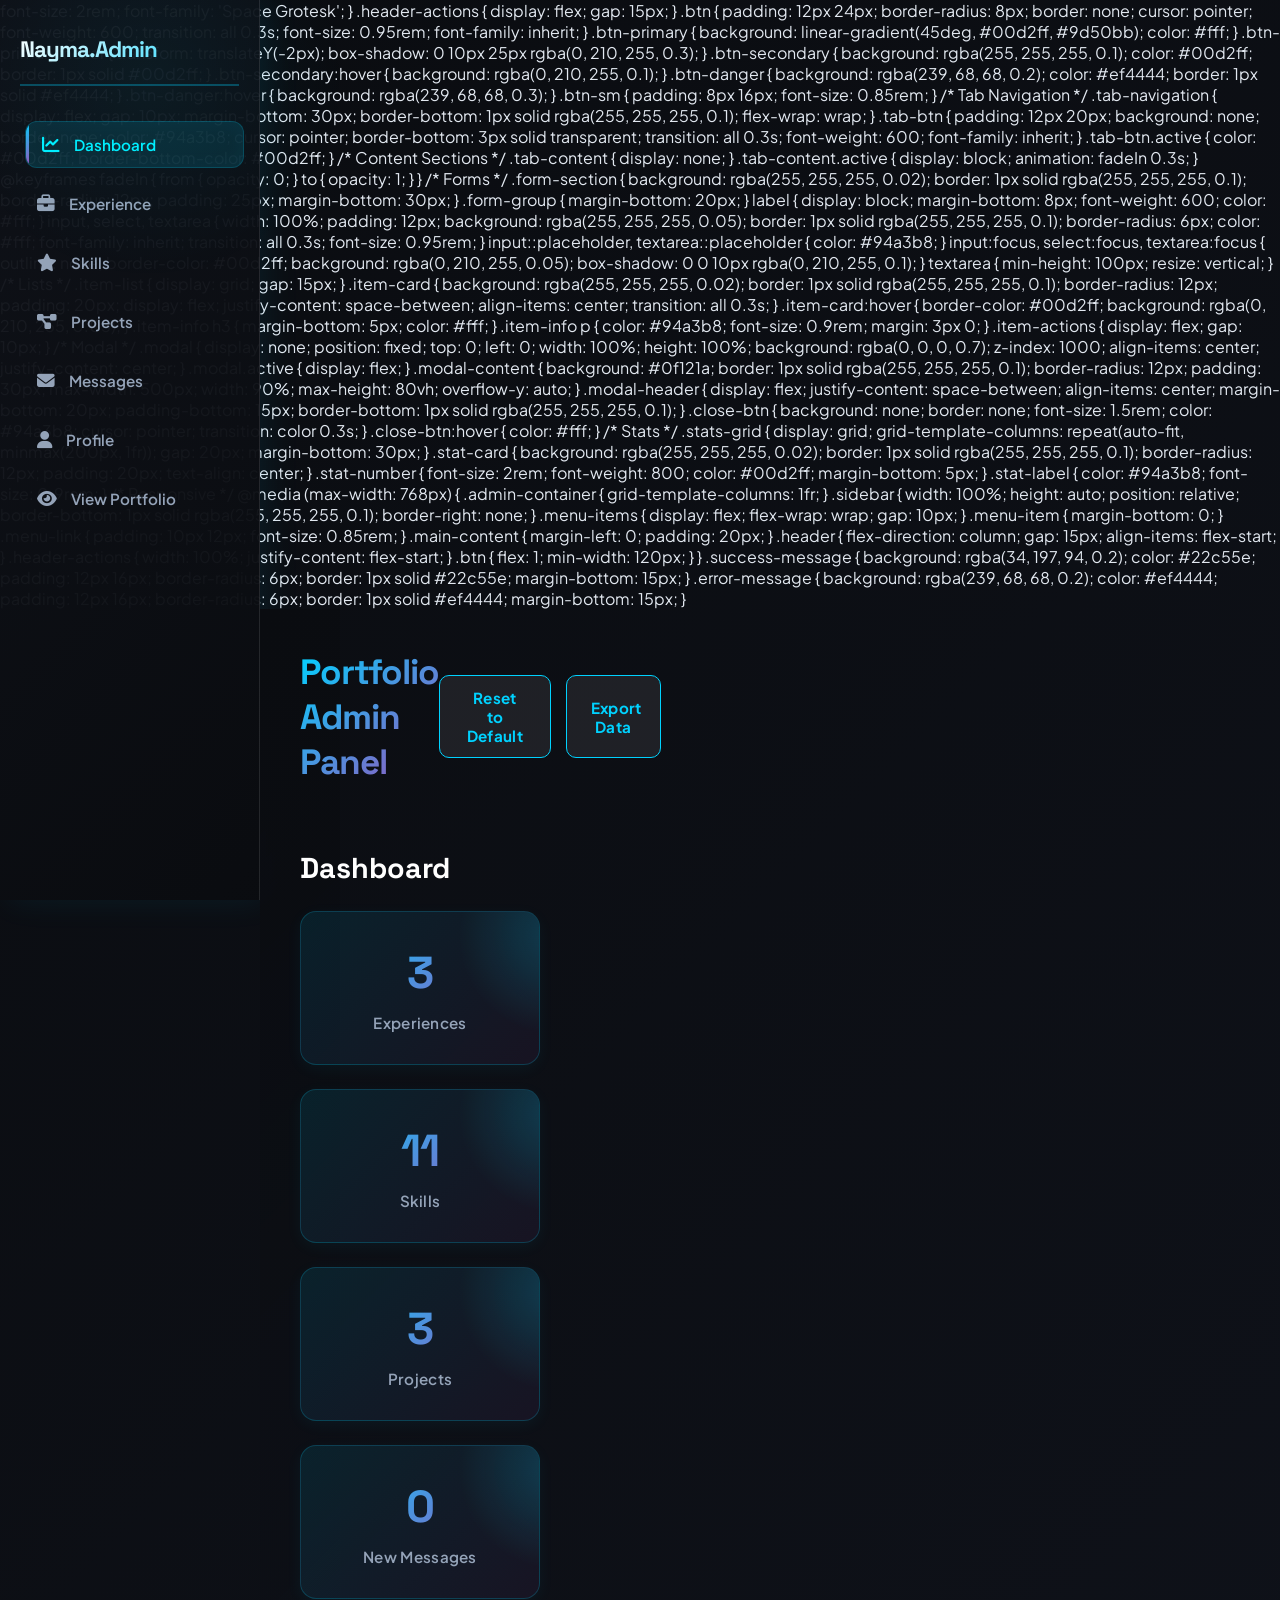
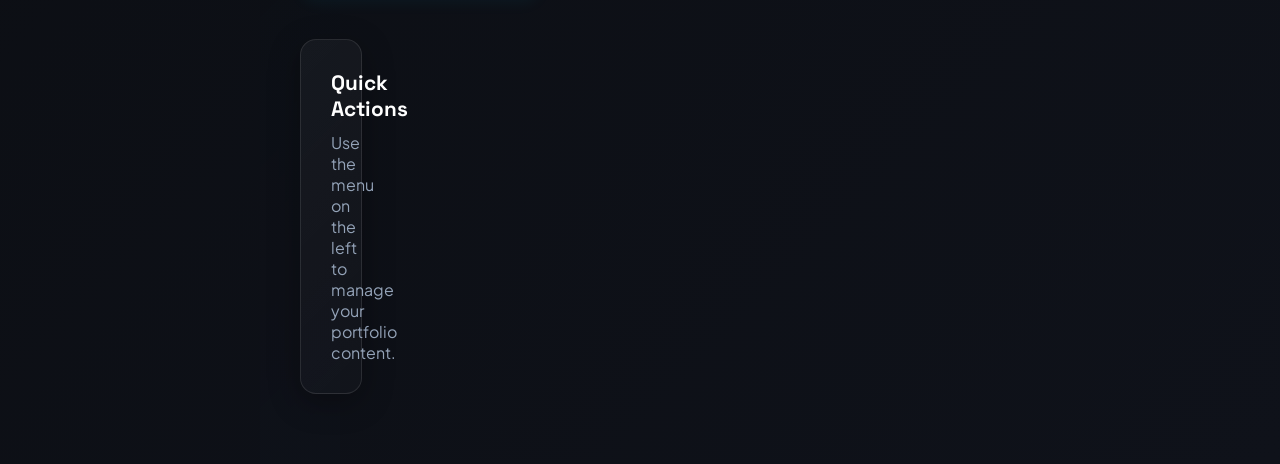
<file: admin.html>
<!DOCTYPE html>
<html lang="en">
<head>
    <meta charset="UTF-8">
    <meta name="viewport" content="width=device-width, initial-scale=1.0">
    <title>Admin Panel - Nayma QA Portfolio</title>
    <link rel="stylesheet" href="https://cdnjs.cloudflare.com/ajax/libs/font-awesome/6.7.0/css/all.min.css">
    <link href="https://fonts.googleapis.com/css2?family=Plus+Jakarta+Sans:wght@300;400;600;800&family=Space+Grotesk:wght@500;700&display=swap" rel="stylesheet">
    <style>
        * { margin: 0; padding: 0; box-sizing: border-box; }
        
        :root {
            --bg: #0a0c10;
            --bg-dark: #050607;
            --bg-light: #0f121a;
            --glass: rgba(255, 255, 255, 0.03);
            --border: rgba(255, 255, 255, 0.1);
            --primary: #00d2ff;
            --primary-light: #00f0ff;
            --secondary: #9d50bb;
            --text: #e2e8f0;
            --text-dim: #94a3b8;
            --success: #10b981;
            --error: #ef4444;
        }
        
        body {
            background: linear-gradient(135deg, var(--bg) 0%, var(--bg-light) 100%);
            color: var(--text);
            font-family: 'Plus Jakarta Sans', sans-serif;
            overflow-x: hidden;
        }

        .admin-container {
            display: grid;
            grid-template-columns: 260px 1fr;
            min-height: 100vh;
        }

        /* Sidebar - Premium Design */
        .sidebar {
            background: linear-gradient(135deg, rgba(15, 18, 25, 0.95) 0%, rgba(10, 12, 16, 0.98) 100%);
            border-right: 1px solid var(--border);
            padding: 35px 20px;
            position: fixed;
            left: 0;
            top: 0;
            width: 260px;
            height: 100vh;
            overflow-y: auto;
            box-shadow: 8px 0 32px rgba(0, 210, 255, 0.08);
        }

        .logo-admin {
            font-size: 1.4rem;
            font-weight: 800;
            margin-bottom: 35px;
            padding-bottom: 20px;
            border-bottom: 2px solid rgba(0, 210, 255, 0.3);
            color: #fff;
            background: linear-gradient(135deg, #fff 0%, var(--primary) 100%);
            -webkit-background-clip: text;
            background-clip: text;
            -webkit-text-fill-color: transparent;
            font-family: 'Space Grotesk';
            letter-spacing: -1px;
        }

        .logo-admin span {
            color: var(--primary);
        }

        .menu-items {
            list-style: none;
        }

        .menu-item {
            margin-bottom: 12px;
        }

        .menu-link {
            display: flex;
            align-items: center;
            gap: 14px;
            padding: 13px 16px;
            color: var(--text-dim);
            text-decoration: none;
            border-radius: 12px;
            transition: all 0.3s cubic-bezier(0.4, 0, 0.2, 1);
            cursor: pointer;
            border: 1px solid transparent;
            background: transparent;
            width: 100%;
            font-size: 0.95rem;
            font-family: inherit;
            font-weight: 600;
            position: relative;
            overflow: hidden;
        }

        .menu-link::before {
            content: '';
            position: absolute;
            left: 0;
            top: 0;
            height: 100%;
            width: 3px;
            background: linear-gradient(135deg, var(--primary), var(--secondary));
            transform: scaleY(0);
            transition: transform 0.3s;
            transform-origin: bottom;
        }

        .menu-link:hover,
        .menu-link.active {
            color: var(--primary-light);
            background: rgba(0, 210, 255, 0.12);
            border: 1px solid rgba(0, 210, 255, 0.2);
            box-shadow: inset 0 0 20px rgba(0, 210, 255, 0.05);
            transform: translateX(5px);
        }

        .menu-link:hover::before,
        .menu-link.active::before {
            transform: scaleY(1);
        }

        .menu-link i {
            font-size: 1.1rem;
            transition: all 0.3s;
        }

        .menu-link:hover i {
            transform: rotate(10deg) scale(1.15);
            filter: drop-shadow(0 0 10px rgba(0, 210, 255, 0.3));
        }

        /* Main Content */
        .main-content {
            margin-left: 260px;
            padding: 40px;
            background: linear-gradient(135deg, rgba(10,12,16,1) 0%, rgba(15,18,26,0.8) 100%);
            position: relative;
            min-height: 100vh;
        }

        .main-content::before {
            content: '';
            position: absolute;
            top: -50%;
            right: -10%;
            width: 400px;
            height: 400px;
            background: radial-gradient(circle, rgba(0,210,255,0.06) 0%, transparent 70%);
            border-radius: 50%;
            pointer-events: none;
        }

        .header {
            display: flex;
            justify-content: space-between;
            align-items: center;
            margin-bottom: 40px;
            padding-bottom: 25px;
            border-bottom: 1px solid var(--border);
            position: relative;
            z-index: 2;
        }

        h1 {
            font-size: 2.2rem;
            font-family: 'Space Grotesk';
            font-weight: 800;
            background: linear-gradient(135deg, var(--primary), var(--secondary));
            -webkit-background-clip: text;
            background-clip: text;
            -webkit-text-fill-color: transparent;
            letter-spacing: -1px;
        }

        h2 {
            font-size: 1.8rem;
            font-family: 'Space Grotesk';
            font-weight: 700;
            margin-bottom: 25px;
            color: #fff;
        }

        h3 {
            font-size: 1.3rem;
            font-family: 'Space Grotesk';
            font-weight: 700;
            color: #fff;
        }

        .header-actions {
            display: flex;
            gap: 15px;
        }

        .btn {
            padding: 12px 24px;
            border-radius: 10px;
            border: none;
            cursor: pointer;
            font-weight: 700;
            transition: all 0.3s cubic-bezier(0.4, 0, 0.2, 1);
            font-size: 0.95rem;
            font-family: inherit;
            position: relative;
            overflow: hidden;
            letter-spacing: 0.3px;
        }

        .btn::before {
            content: '';
            position: absolute;
            top: 0;
            left: -100%;
            width: 100%;
            height: 100%;
            background: linear-gradient(90deg, transparent, rgba(255,255,255,0.3), transparent);
            transition: left 0.5s;
        }

        .btn-primary {
            background: linear-gradient(135deg, var(--primary), var(--secondary));
            color: #000;
            font-weight: 800;
        }

        .btn-primary:hover {
            transform: translateY(-3px);
            box-shadow: 0 15px 35px rgba(0, 210, 255, 0.3);
            letter-spacing: 0.5px;
        }

        .btn-primary:hover::before {
            left: 100%;
        }

        .btn-secondary {
            background: rgba(255, 255, 255, 0.08);
            color: var(--primary);
            border: 1.5px solid var(--primary);
        }

        .btn-secondary:hover {
            background: rgba(0, 210, 255, 0.15);
            box-shadow: 0 8px 20px rgba(0, 210, 255, 0.2);
            transform: translateY(-2px);
        }

        .btn-danger {
            background: rgba(239, 68, 68, 0.15);
            color: #ef4444;
            border: 1.5px solid #ef4444;
        }

        .btn-danger:hover {
            background: rgba(239, 68, 68, 0.25);
            box-shadow: 0 8px 20px rgba(239, 68, 68, 0.2);
        }

        .btn-sm {
            padding: 9px 16px;
            font-size: 0.85rem;
        }

        /* Tab Navigation */
        .tab-navigation {
            display: flex;
            gap: 15px;
            margin-bottom: 35px;
            border-bottom: 2px solid var(--border);
            flex-wrap: wrap;
            position: relative;
            z-index: 2;
        }

        .tab-btn {
            padding: 14px 24px;
            background: none;
            border: none;
            color: var(--text-dim);
            cursor: pointer;
            border-bottom: 3px solid transparent;
            transition: all 0.3s cubic-bezier(0.4, 0, 0.2, 1);
            font-weight: 700;
            font-family: inherit;
            position: relative;
            font-size: 0.95rem;
        }

        .tab-btn::after {
            content: '';
            position: absolute;
            bottom: -3px;
            left: 0;
            width: 0;
            height: 3px;
            background: linear-gradient(90deg, var(--primary), var(--secondary));
            transition: width 0.3s;
        }

        .tab-btn:hover {
            color: var(--primary);
        }

        .tab-btn:hover::after {
            width: 100%;
        }

        .tab-btn.active {
            color: var(--primary-light);
            border-bottom-color: var(--primary);
        }

        .tab-btn.active::after {
            width: 100%;
        }

        /* Content Sections */
        .tab-content {
            display: none;
            animation: fadeIn 0.3s ease-out;
            position: relative;
            z-index: 2;
        }

        .tab-content.active {
            display: block;
        }

        @keyframes fadeIn {
            from { opacity: 0; transform: translateY(10px); }
            to { opacity: 1; transform: translateY(0); }
        }

        /* Forms */
        .form-section {
            background: linear-gradient(135deg, rgba(255,255,255,0.04) 0%, rgba(255,255,255,0.02) 100%);
            border: 1px solid var(--border);
            border-radius: 16px;
            padding: 30px;
            margin-bottom: 30px;
            box-shadow: 0 8px 32px rgba(0, 0, 0, 0.3);
            transition: all 0.3s;
        }

        .form-section:hover {
            border-color: rgba(0, 210, 255, 0.2);
            box-shadow: 0 12px 48px rgba(0, 210, 255, 0.1);
        }

        .form-group {
            margin-bottom: 22px;
        }

        label {
            display: block;
            margin-bottom: 10px;
            font-weight: 700;
            color: #fff;
            font-size: 0.95rem;
            letter-spacing: 0.3px;
        }

        input, select, textarea {
            width: 100%;
            padding: 13px 16px;
            background: rgba(255, 255, 255, 0.05);
            border: 1.5px solid var(--border);
            border-radius: 10px;
            color: #fff;
            font-family: inherit;
            transition: all 0.3s cubic-bezier(0.4, 0, 0.2, 1);
            font-size: 0.95rem;
        }

        input::placeholder,
        textarea::placeholder {
            color: var(--text-dim);
        }

        input:focus, select:focus, textarea:focus {
            outline: none;
            border-color: var(--primary);
            background: rgba(0, 210, 255, 0.08);
            box-shadow: 0 0 20px rgba(0, 210, 255, 0.2), inset 0 0 10px rgba(0, 210, 255, 0.05);
            transform: translateY(-2px);
        }

        textarea {
            min-height: 120px;
            resize: vertical;
        }

        /* Lists */
        .item-list {
            display: grid;
            gap: 18px;
            position: relative;
            z-index: 2;
        }

        .item-card {
            background: linear-gradient(135deg, rgba(255,255,255,0.03) 0%, rgba(255,255,255,0.01) 100%);
            border: 1px solid var(--border);
            border-radius: 14px;
            padding: 24px;
            display: flex;
            justify-content: space-between;
            align-items: center;
            transition: all 0.3s cubic-bezier(0.4, 0, 0.2, 1);
            position: relative;
            overflow: hidden;
        }

        .item-card::before {
            content: '';
            position: absolute;
            top: 0;
            left: 0;
            right: 0;
            height: 1px;
            background: linear-gradient(90deg, transparent, var(--primary), transparent);
            opacity: 0;
            transition: opacity 0.3s;
        }

        .item-card:hover {
            border-color: var(--primary);
            background: linear-gradient(135deg, rgba(0,210,255,0.08) 0%, rgba(157,80,187,0.05) 100%);
            transform: translateY(-5px);
            box-shadow: 0 15px 40px rgba(0, 210, 255, 0.15);
        }

        .item-card:hover::before {
            opacity: 1;
        }

        .item-info h3 {
            margin-bottom: 8px;
            color: #fff;
            font-size: 1.2rem;
        }

        .item-info p {
            color: var(--text-dim);
            font-size: 0.9rem;
            margin: 4px 0;
            line-height: 1.5;
        }

        .item-actions {
            display: flex;
            gap: 12px;
        }

        /* Modal */
        .modal {
            display: none;
            position: fixed;
            top: 0;
            left: 0;
            width: 100%;
            height: 100%;
            background: rgba(0, 0, 0, 0.8);
            z-index: 2000;
            align-items: center;
            justify-content: center;
            -webkit-backdrop-filter: blur(8px);
            backdrop-filter: blur(8px);
        }

        .modal.active {
            display: flex;
            animation: fadeIn 0.3s ease-out;
        }

        .modal-content {
            background: linear-gradient(135deg, var(--bg-light) 0%, var(--bg) 100%);
            border: 1px solid var(--border);
            border-radius: 16px;
            padding: 35px;
            max-width: 520px;
            width: 90%;
            max-height: 85vh;
            overflow-y: auto;
            box-shadow: 0 25px 80px rgba(0, 0, 0, 0.5), 0 0 60px rgba(0, 210, 255, 0.15);
        }

        .modal-header {
            display: flex;
            justify-content: space-between;
            align-items: center;
            margin-bottom: 25px;
            padding-bottom: 20px;
            border-bottom: 1px solid var(--border);
        }

        .modal-header h3 {
            margin: 0;
        }

        .close-btn {
            background: none;
            border: none;
            font-size: 1.6rem;
            color: var(--text-dim);
            cursor: pointer;
            transition: all 0.3s;
            width: 36px;
            height: 36px;
            display: flex;
            align-items: center;
            justify-content: center;
            border-radius: 8px;
            background: rgba(255, 255, 255, 0.05);
        }

        .close-btn:hover {
            color: var(--error);
            background: rgba(239, 68, 68, 0.1);
            transform: rotate(90deg);
        }

        /* Stats */
        .stats-grid {
            display: grid;
            grid-template-columns: repeat(auto-fit, minmax(240px, 1fr));
            gap: 24px;
            margin-bottom: 40px;
            position: relative;
            z-index: 2;
        }

        .stat-card {
            background: linear-gradient(135deg, rgba(0,210,255,0.1) 0%, rgba(157,80,187,0.08) 100%);
            border: 1.5px solid rgba(0, 210, 255, 0.2);
            border-radius: 16px;
            padding: 32px 24px;
            text-align: center;
            transition: all 0.3s cubic-bezier(0.4, 0, 0.2, 1);
            position: relative;
            overflow: hidden;
            box-shadow: 0 4px 16px rgba(0, 210, 255, 0.05);
        }

        .stat-card::before {
            content: '';
            position: absolute;
            top: -50%;
            right: -50%;
            width: 200px;
            height: 200px;
            background: radial-gradient(circle, rgba(0,210,255,0.2) 0%, transparent 70%);
            border-radius: 50%;
            pointer-events: none;
        }

        .stat-card:hover {
            border-color: var(--primary);
            background: linear-gradient(135deg, rgba(0,210,255,0.15) 0%, rgba(157,80,187,0.12) 100%);
            transform: translateY(-8px);
            box-shadow: 0 15px 40px rgba(0, 210, 255, 0.2);
        }

        .stat-number {
            font-size: 2.8rem;
            font-weight: 800;
            background: linear-gradient(135deg, var(--primary), var(--secondary));
            -webkit-background-clip: text;
            background-clip: text;
            -webkit-text-fill-color: transparent;
            margin-bottom: 12px;
            font-family: 'Space Grotesk';
            letter-spacing: -1px;
        }

        .stat-label {
            color: var(--text-dim);
            font-size: 0.95rem;
            font-weight: 600;
            letter-spacing: 0.3px;
        }

        /* Message List Styling */
        .message-list {
            display: grid;
            gap: 18px;
            margin-top: 20px;
        }

        .message-card {
            background: linear-gradient(135deg, rgba(255,255,255,0.04) 0%, rgba(255,255,255,0.02) 100%);
            border: 1.5px solid var(--border);
            border-radius: 14px;
            padding: 22px;
            transition: all 0.3s cubic-bezier(0.4, 0, 0.2, 1);
            position: relative;
            overflow: hidden;
            box-shadow: 0 2px 8px rgba(0, 0, 0, 0.2);
        }

        .message-card::before {
            content: '';
            position: absolute;
            left: 0;
            top: 0;
            width: 4px;
            height: 100%;
            background: linear-gradient(180deg, var(--primary), var(--secondary));
            opacity: 0.8;
        }

        .message-card.unread {
            border-color: rgba(0, 210, 255, 0.3);
            background: linear-gradient(135deg, rgba(0,210,255,0.08) 0%, rgba(157,80,187,0.05) 100%);
            box-shadow: 0 0 20px rgba(0, 210, 255, 0.1);
        }

        .message-card:hover {
            border-color: rgba(0, 210, 255, 0.4);
            transform: translateY(-3px);
            box-shadow: 0 8px 24px rgba(0, 210, 255, 0.15);
        }

        .message-header {
            display: flex;
            justify-content: space-between;
            align-items: flex-start;
            margin-bottom: 14px;
            gap: 12px;
        }

        .message-sender {
            display: flex;
            flex-direction: column;
            gap: 4px;
        }

        .message-sender-name {
            font-weight: 700;
            color: #fff;
            font-size: 1rem;
        }

        .message-sender-email {
            color: var(--primary);
            font-size: 0.85rem;
        }

        .message-badge {
            display: inline-flex;
            align-items: center;
            gap: 6px;
            padding: 6px 12px;
            background: rgba(0, 210, 255, 0.15);
            border: 1px solid rgba(0, 210, 255, 0.3);
            border-radius: 8px;
            font-size: 0.75rem;
            font-weight: 700;
            color: var(--primary);
            text-transform: uppercase;
            letter-spacing: 0.5px;
        }

        .message-badge.responded {
            background: rgba(16, 185, 129, 0.15);
            border-color: rgba(16, 185, 129, 0.3);
            color: var(--success);
        }

        .message-type {
            font-size: 0.8rem;
            padding: 4px 10px;
            background: rgba(157, 80, 187, 0.2);
            border-radius: 6px;
            color: #d8aff1;
            margin-bottom: 10px;
            display: inline-block;
        }

.message-content {
            margin: 14px 0;
            line-height: 1.6;
            color: var(--text);
            font-size: 0.95rem;
            word-break: break-word;
            white-space: pre-wrap;
        }

        .message-footer {
            display: flex;
            justify-content: space-between;
            align-items: center;
            margin-top: 16px;
            padding-top: 14px;
            border-top: 1px solid rgba(255, 255, 255, 0.08);
            font-size: 0.8rem;
            color: var(--text-dim);
            flex-wrap: wrap;
            gap: 10px;
        }

        .message-timestamp {
            display: flex;
            align-items: center;
            gap: 6px;
        }

        .message-actions {
            display: flex;
            gap: 8px;
            flex-wrap: wrap;
        }

        .message-action-btn {
            padding: 6px 12px;
            background: transparent;
            border: 1px solid var(--border);
            border-radius: 6px;
            color: var(--text-dim);
            cursor: pointer;
            font-size: 0.8rem;
            transition: all 0.3s;
            font-family: inherit;
            font-weight: 600;
        }

        .message-action-btn:hover {
            border-color: var(--primary);
            color: var(--primary);
            background: rgba(0, 210, 255, 0.05);
        }

        .message-action-btn.delete:hover {
            border-color: var(--error);
            color: var(--error);
            background: rgba(239, 68, 68, 0.05);
        }

        .empty-state {
            text-align: center;
            padding: 60px 20px;
            color: var(--text-dim);
        }

        .empty-state i {
            font-size: 3rem;
            margin-bottom: 15px;
            opacity: 0.5;
        }

        .empty-state p {
            font-size: 1rem;
        }

        /* Utility Classes for Admin Layout */
        .section-header-row {
            display: flex;
            justify-content: space-between;
            align-items: center;
            margin-bottom: 25px;
        }

        .section-title-action {
            display: flex;
            justify-content: space-between;
            align-items: center;
            margin-bottom: 20px;
        }

        .input-flex-group {
            display: flex;
            gap: 10px;
            margin-bottom: 20px;
        }

        .input-flex-item {
            flex: 1;
        }

        .modal-button-group {
            display: flex;
            gap: 10px;
        }

        .modal-button-group .btn {
            flex: 1;
        }

        .flex-start-center {
            display: flex;
            align-items: flex-start;
        }

        .opacity-reduced {
            opacity: 0.7;
        }

        /* Responsive */
        @media (max-width: 1024px) {
            .admin-container {
                grid-template-columns: 220px 1fr;
            }
            .sidebar {
                width: 220px;
            }
            .main-content {
                margin-left: 220px;
                padding: 30px;
            }
            .logo-admin {
                font-size: 1.2rem;
            }
        }

        @media (max-width: 768px) {
            .admin-container {
                grid-template-columns: 1fr;
            }

            .sidebar {
                width: 100%;
                height: auto;
                position: relative;
                border-bottom: 1px solid var(--border);
                border-right: none;
                padding: 20px;
            }

            .menu-items {
                display: flex;
                flex-wrap: wrap;
                gap: 10px;
            }

            .menu-item {
                margin-bottom: 0;
            }

            .menu-link {
                padding: 10px 12px;
                font-size: 0.85rem;
            }

            .main-content {
                margin-left: 0;
                padding: 20px;
            }

            .header {
                flex-direction: column;
                gap: 15px;
                align-items: flex-start;
            }

            .header-actions {
                width: 100%;
                justify-content: flex-start;
            }

            .btn {
                flex: 1;
                min-width: 130px;
            }

            .stats-grid {
                grid-template-columns: 1fr;
            }

            .item-card {
                flex-direction: column;
                align-items: flex-start;
            }

            .item-actions {
                width: 100%;
                margin-top: 15px;
            }

            h1 {
                font-size: 1.8rem;
            }
        }

        .success-message {
            background: rgba(16, 185, 129, 0.15);
            color: var(--success);
            padding: 14px 18px;
            border-radius: 10px;
            border: 1.5px solid var(--success);
            margin-bottom: 20px;
            font-weight: 600;
            animation: slideIn 0.3s ease-out;
        }

        .error-message {
            background: rgba(239, 68, 68, 0.15);
            color: var(--error);
            padding: 14px 18px;
            border-radius: 10px;
            border: 1.5px solid var(--error);
            margin-bottom: 20px;
            font-weight: 600;
            animation: slideIn 0.3s ease-out;
        }

        @keyframes slideIn {
            from {
                opacity: 0;
                transform: translateY(-10px);
            }
            to {
                opacity: 1;
                transform: translateY(0);
            }
        }
    </style>
            font-size: 2rem;
            font-family: 'Space Grotesk';
        }

        .header-actions {
            display: flex;
            gap: 15px;
        }

        .btn {
            padding: 12px 24px;
            border-radius: 8px;
            border: none;
            cursor: pointer;
            font-weight: 600;
            transition: all 0.3s;
            font-size: 0.95rem;
            font-family: inherit;
        }

        .btn-primary {
            background: linear-gradient(45deg, #00d2ff, #9d50bb);
            color: #fff;
        }

        .btn-primary:hover {
            transform: translateY(-2px);
            box-shadow: 0 10px 25px rgba(0, 210, 255, 0.3);
        }

        .btn-secondary {
            background: rgba(255, 255, 255, 0.1);
            color: #00d2ff;
            border: 1px solid #00d2ff;
        }

        .btn-secondary:hover {
            background: rgba(0, 210, 255, 0.1);
        }

        .btn-danger {
            background: rgba(239, 68, 68, 0.2);
            color: #ef4444;
            border: 1px solid #ef4444;
        }

        .btn-danger:hover {
            background: rgba(239, 68, 68, 0.3);
        }

        .btn-sm {
            padding: 8px 16px;
            font-size: 0.85rem;
        }

        /* Tab Navigation */
        .tab-navigation {
            display: flex;
            gap: 10px;
            margin-bottom: 30px;
            border-bottom: 1px solid rgba(255, 255, 255, 0.1);
            flex-wrap: wrap;
        }

        .tab-btn {
            padding: 12px 20px;
            background: none;
            border: none;
            color: #94a3b8;
            cursor: pointer;
            border-bottom: 3px solid transparent;
            transition: all 0.3s;
            font-weight: 600;
            font-family: inherit;
        }

        .tab-btn.active {
            color: #00d2ff;
            border-bottom-color: #00d2ff;
        }

        /* Content Sections */
        .tab-content {
            display: none;
        }

        .tab-content.active {
            display: block;
            animation: fadeIn 0.3s;
        }

        @keyframes fadeIn {
            from { opacity: 0; }
            to { opacity: 1; }
        }

        /* Forms */
        .form-section {
            background: rgba(255, 255, 255, 0.02);
            border: 1px solid rgba(255, 255, 255, 0.1);
            border-radius: 12px;
            padding: 25px;
            margin-bottom: 30px;
        }

        .form-group {
            margin-bottom: 20px;
        }

        label {
            display: block;
            margin-bottom: 8px;
            font-weight: 600;
            color: #fff;
        }

        input, select, textarea {
            width: 100%;
            padding: 12px;
            background: rgba(255, 255, 255, 0.05);
            border: 1px solid rgba(255, 255, 255, 0.1);
            border-radius: 6px;
            color: #fff;
            font-family: inherit;
            transition: all 0.3s;
            font-size: 0.95rem;
        }

        input::placeholder,
        textarea::placeholder {
            color: #94a3b8;
        }

        input:focus, select:focus, textarea:focus {
            outline: none;
            border-color: #00d2ff;
            background: rgba(0, 210, 255, 0.05);
            box-shadow: 0 0 10px rgba(0, 210, 255, 0.1);
        }

        textarea {
            min-height: 100px;
            resize: vertical;
        }

        /* Lists */
        .item-list {
            display: grid;
            gap: 15px;
        }

        .item-card {
            background: rgba(255, 255, 255, 0.02);
            border: 1px solid rgba(255, 255, 255, 0.1);
            border-radius: 12px;
            padding: 20px;
            display: flex;
            justify-content: space-between;
            align-items: center;
            transition: all 0.3s;
        }

        .item-card:hover {
            border-color: #00d2ff;
            background: rgba(0, 210, 255, 0.05);
        }

        .item-info h3 {
            margin-bottom: 5px;
            color: #fff;
        }

        .item-info p {
            color: #94a3b8;
            font-size: 0.9rem;
            margin: 3px 0;
        }

        .item-actions {
            display: flex;
            gap: 10px;
        }

        /* Modal */
        .modal {
            display: none;
            position: fixed;
            top: 0;
            left: 0;
            width: 100%;
            height: 100%;
            background: rgba(0, 0, 0, 0.7);
            z-index: 1000;
            align-items: center;
            justify-content: center;
        }

        .modal.active {
            display: flex;
        }

        .modal-content {
            background: #0f121a;
            border: 1px solid rgba(255, 255, 255, 0.1);
            border-radius: 12px;
            padding: 30px;
            max-width: 500px;
            width: 90%;
            max-height: 80vh;
            overflow-y: auto;
        }

        .modal-header {
            display: flex;
            justify-content: space-between;
            align-items: center;
            margin-bottom: 20px;
            padding-bottom: 15px;
            border-bottom: 1px solid rgba(255, 255, 255, 0.1);
        }

        .close-btn {
            background: none;
            border: none;
            font-size: 1.5rem;
            color: #94a3b8;
            cursor: pointer;
            transition: color 0.3s;
        }

        .close-btn:hover {
            color: #fff;
        }

        /* Stats */
        .stats-grid {
            display: grid;
            grid-template-columns: repeat(auto-fit, minmax(200px, 1fr));
            gap: 20px;
            margin-bottom: 30px;
        }

        .stat-card {
            background: rgba(255, 255, 255, 0.02);
            border: 1px solid rgba(255, 255, 255, 0.1);
            border-radius: 12px;
            padding: 20px;
            text-align: center;
        }

        .stat-number {
            font-size: 2rem;
            font-weight: 800;
            color: #00d2ff;
            margin-bottom: 5px;
        }

        .stat-label {
            color: #94a3b8;
            font-size: 0.9rem;
        }

        /* Responsive */
        @media (max-width: 768px) {
            .admin-container {
                grid-template-columns: 1fr;
            }

            .sidebar {
                width: 100%;
                height: auto;
                position: relative;
                border-bottom: 1px solid rgba(255, 255, 255, 0.1);
                border-right: none;
            }

            .menu-items {
                display: flex;
                flex-wrap: wrap;
                gap: 10px;
            }

            .menu-item {
                margin-bottom: 0;
            }

            .menu-link {
                padding: 10px 12px;
                font-size: 0.85rem;
            }

            .main-content {
                margin-left: 0;
                padding: 20px;
            }

            .header {
                flex-direction: column;
                gap: 15px;
                align-items: flex-start;
            }

            .header-actions {
                width: 100%;
                justify-content: flex-start;
            }

            .btn {
                flex: 1;
                min-width: 120px;
            }
        }

        .success-message {
            background: rgba(34, 197, 94, 0.2);
            color: #22c55e;
            padding: 12px 16px;
            border-radius: 6px;
            border: 1px solid #22c55e;
            margin-bottom: 15px;
        }

        .error-message {
            background: rgba(239, 68, 68, 0.2);
            color: #ef4444;
            padding: 12px 16px;
            border-radius: 6px;
            border: 1px solid #ef4444;
            margin-bottom: 15px;
        }
    </style>
</head>
<body>
    <div class="admin-container">
        <!-- Sidebar -->
        <div class="sidebar">
            <div class="logo-admin">Nayma<span>.Admin</span></div>
            <ul class="menu-items">
                <li class="menu-item">
                    <button class="menu-link active" onclick="switchTab('dashboard')">
                        <i class="fas fa-chart-line"></i> Dashboard
                    </button>
                </li>
                <li class="menu-item">
                    <button class="menu-link" onclick="switchTab('experience')">
                        <i class="fas fa-briefcase"></i> Experience
                    </button>
                </li>
                <li class="menu-item">
                    <button class="menu-link" onclick="switchTab('skills')">
                        <i class="fas fa-star"></i> Skills
                    </button>
                </li>
                <li class="menu-item">
                    <button class="menu-link" onclick="switchTab('projects')">
                        <i class="fas fa-project-diagram"></i> Projects
                    </button>
                </li>
                <li class="menu-item">
                    <button class="menu-link" onclick="switchTab('messages')">
                        <i class="fas fa-envelope"></i> Messages
                    </button>
                </li>
                <li class="menu-item">
                    <button class="menu-link" onclick="switchTab('profile')">
                        <i class="fas fa-user"></i> Profile
                    </button>
                </li>
                <li class="menu-item">
                    <button class="menu-link" onclick="goToPortfolio(); return false;">
                        <i class="fas fa-eye"></i> View Portfolio
                    </button>
                </li>
            </ul>
        </div>

        <!-- Main Content -->
        <div class="main-content">
            <div class="header">
                <h1>Portfolio Admin Panel</h1>
                <div class="header-actions">
                    <button class="btn btn-secondary" onclick="resetData()">Reset to Default</button>
                    <button class="btn btn-secondary" onclick="exportData()">Export Data</button>
                </div>
            </div>

            <!-- Dashboard Tab -->
            <div id="dashboard" class="tab-content active">
                <h2>Dashboard</h2>
                <div class="stats-grid">
                    <div class="stat-card">
                        <div class="stat-number" id="statExperience">3</div>
                        <div class="stat-label">Experiences</div>
                    </div>
                    <div class="stat-card">
                        <div class="stat-number" id="statSkills">11</div>
                        <div class="stat-label">Skills</div>
                    </div>
                    <div class="stat-card">
                        <div class="stat-number" id="statProjects">3</div>
                        <div class="stat-label">Projects</div>
                    </div>
                    <div class="stat-card">
                        <div class="stat-number" id="statMessages">0</div>
                        <div class="stat-label">New Messages</div>
                    </div>
                </div>
                <div class="form-section">
                    <h3>Quick Actions</h3>
                    <p style="margin-top: 10px; color: #94a3b8;">Use the menu on the left to manage your portfolio content.</p>
                </div>
            </div>

            <!-- Experience Tab -->
            <div id="experience" class="tab-content">
                <div style="display: flex; justify-content: space-between; align-items: center; margin-bottom: 25px;">
                    <h2>Manage Experience</h2>
                    <button class="btn btn-primary" onclick="openAddExperienceModal()">
                        <i class="fas fa-plus"></i> Add Experience
                    </button>
                </div>
                <div id="experienceList" class="item-list"></div>
            </div>

            <!-- Skills Tab -->
            <div id="skills" class="tab-content">
                <h2 style="margin-bottom: 25px;">Manage Skills</h2>
                
                <!-- Testing Skills -->
                <div class="form-section">
                    <h3 style="margin-bottom: 20px;">Testing Skills</h3>
                    <div style="display: flex; gap: 10px; margin-bottom: 20px;">
                        <button class="btn btn-primary btn-sm" onclick="openAddTestingSkillModal()">
                            <i class="fas fa-plus"></i> Add Skill
                        </button>
                    </div>
                    <div id="testingSkillsList" class="item-list"></div>
                </div>

                <!-- Tool Skills -->
                <div class="form-section">
                    <h3 style="margin-bottom: 20px;">Tools & Languages</h3>
                    <div style="display: flex; gap: 10px; margin-bottom: 20px;">
                        <input type="text" id="toolInput" placeholder="Enter tool name (e.g., Python, Selenium)" style="flex: 1;">
                        <button class="btn btn-primary btn-sm" onclick="addToolSkill()">
                            <i class="fas fa-plus"></i> Add
                        </button>
                    </div>
                    <div id="toolsList" style="display: flex; flex-wrap: wrap; gap: 10px;"></div>
                </div>
            </div>

            <!-- Projects Tab -->
            <div id="projects" class="tab-content">
                <div style="display: flex; justify-content: space-between; align-items: center; margin-bottom: 25px;">
                    <h2>Manage Projects</h2>
                    <button class="btn btn-primary" onclick="openAddProjectModal()">
                        <i class="fas fa-plus"></i> Add Project
                    </button>
                </div>
                <div id="projectsList" class="item-list"></div>
            </div>

            <!-- Profile Tab -->
            <div id="profile" class="tab-content">
                <h2 style="margin-bottom: 25px;">Manage Profile</h2>
                <div class="form-section">
                    <div class="form-group">
                        <label>Full Name</label>
                        <input type="text" id="profileName" placeholder="Your full name">
                    </div>
                    <div class="form-group">
                        <label>Title</label>
                        <input type="text" id="profileTitle" placeholder="Your professional title">
                    </div>
                    <div class="form-group">
                        <label>Email</label>
                        <input type="email" id="profileEmail" placeholder="Your email address">
                    </div>
                    <div class="form-group">
                        <label>Description</label>
                        <textarea id="profileDescription" placeholder="Your professional description"></textarea>
                    </div>
                    <button class="btn btn-primary" onclick="updateProfile()">Save Profile</button>
                </div>
            </div>

            <!-- Messages Tab -->
            <div id="messages" class="tab-content">
                <div style="display: flex; justify-content: space-between; align-items: center; margin-bottom: 25px;">
                    <h2>Client Messages</h2>
                    <button class="btn btn-secondary" onclick="deleteAllMessages()" style="opacity: 0.7;">
                        <i class="fas fa-trash"></i> Clear All
                    </button>
                </div>
                <div id="messagesList" class="message-list"></div>
            </div>
        </div>
    </div>

    <!-- Modals -->
    <!-- Add/Edit Experience Modal -->
    <div id="experienceModal" class="modal">
        <div class="modal-content">
            <div class="modal-header">
                <h3>Add/Edit Experience</h3>
                <button class="close-btn" onclick="closeModal('experienceModal')">&times;</button>
            </div>
            <div class="form-group">
                <label>Title</label>
                <input type="text" id="exTitle" placeholder="e.g., Manual Testing">
            </div>
            <div class="form-group">
                <label>Description</label>
                <textarea id="exDescription" placeholder="Describe the experience..."></textarea>
            </div>
            <div class="form-group">
                <label>Features (comma-separated)</label>
                <textarea id="exFeatures" placeholder="Feature 1, Feature 2, Feature 3"></textarea>
            </div>
            <div class="form-group">
                <label>Icon Class (FontAwesome)</label>
                <input type="text" id="exIcon" placeholder="e.g., fa-bug-slash">
            </div>
            <div style="display: flex; gap: 10px;">
                <button class="btn btn-primary" style="flex: 1;" onclick="saveExperience()">Save</button>
                <button class="btn btn-secondary" style="flex: 1;" onclick="closeModal('experienceModal')">Cancel</button>
            </div>
        </div>
    </div>

    <!-- Add/Edit Project Modal -->
    <div id="projectModal" class="modal">
        <div class="modal-content">
            <div class="modal-header">
                <h3>Add/Edit Project</h3>
                <button class="close-btn" onclick="closeModal('projectModal')">&times;</button>
            </div>
            <div class="form-group">
                <label>Title</label>
                <input type="text" id="projTitle" placeholder="Project title...">
            </div>
            <div class="form-group">
                <label>Category</label>
                <select id="projCategory">
                    <option value="">Select Category</option>
                    <option value="Automation">Automation</option>
                    <option value="Manual Testing">Manual Testing</option>
                    <option value="API Testing">API Testing</option>
                </select>
            </div>
            <div class="form-group">
                <label>Image File Name</label>
                <input type="text" id="projImage" placeholder="e.g., project.png">
            </div>
            <div class="form-group">
                <label>Description</label>
                <textarea id="projDescription" placeholder="Project description..."></textarea>
            </div>
            <div class="form-group">
                <label>Technologies (comma-separated)</label>
                <textarea id="projTech" placeholder="Tech1, Tech2, Tech3"></textarea>
            </div>
            <div class="form-group">
                <label>
                    <input type="checkbox" id="projFeatured"> Featured Project
                </label>
            </div>
            <div style="display: flex; gap: 10px;">
                <button class="btn btn-primary" style="flex: 1;" onclick="saveProject()">Save</button>
                <button class="btn btn-secondary" style="flex: 1;" onclick="closeModal('projectModal')">Cancel</button>
            </div>
        </div>
    </div>

    <!-- Add Testing Skill Modal -->
    <div id="testingSkillModal" class="modal">
        <div class="modal-content">
            <div class="modal-header">
                <h3>Add Testing Skill</h3>
                <button class="close-btn" onclick="closeModal('testingSkillModal')">&times;</button>
            </div>
            <div class="form-group">
                <label>Skill Name</label>
                <input type="text" id="skillName" placeholder="e.g., API Testing">
            </div>
            <div class="form-group">
                <label>Proficiency Level (%)</label>
                <input type="number" id="skillLevel" placeholder="90" min="0" max="100">
            </div>
            <div style="display: flex; gap: 10px;">
                <button class="btn btn-primary" style="flex: 1;" onclick="saveTestingSkill()">Add</button>
                <button class="btn btn-secondary" style="flex: 1;" onclick="closeModal('testingSkillModal')">Cancel</button>
            </div>
        </div>
    </div>

    <script src="data.js"></script>
    <script src="admin.js"></script>
</body>
</html>
</file>
